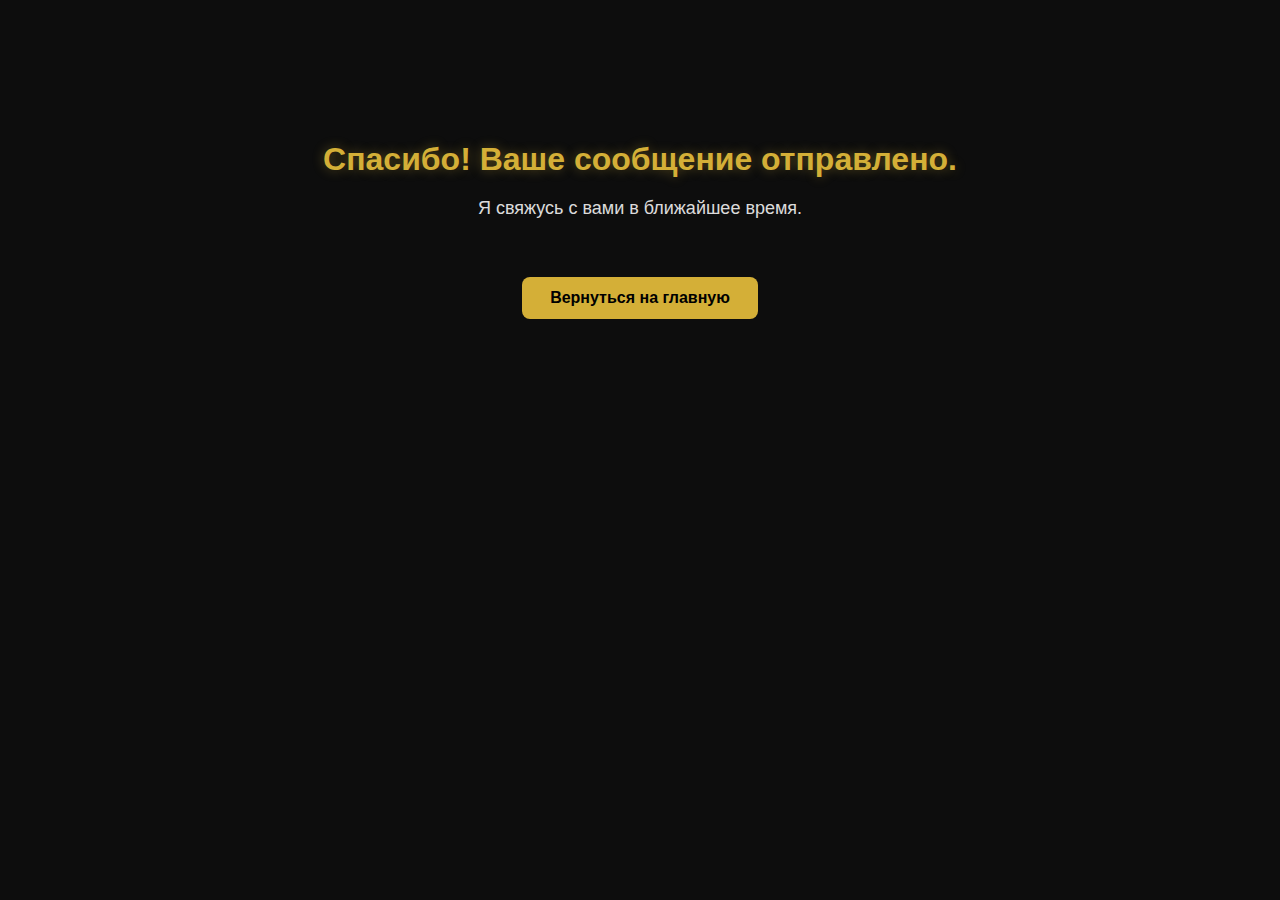
<file: merci.html>
<!DOCTYPE html>
<html lang="ru">
<head>
<meta charset="UTF-8">
<title>Спасибо!</title>
<meta name="viewport" content="width=device-width, initial-scale=1">

<style>
    body {
        background: #0d0d0d;
        color: #d4af37;
        font-family: "Inter", Arial, sans-serif;
        text-align: center;
        padding-top: 120px;
        margin: 0;
    }

    h1 {
        font-size: 32px;
        margin-bottom: 20px;
        text-shadow: 0 0 12px rgba(212,175,55,0.4);
    }

    p {
        font-size: 18px;
        color: #ffffff;
        opacity: 0.85;
    }

    a.btn {
        display: inline-block;
        margin-top: 40px;
        padding: 12px 28px;
        background: #d4af37;
        color: #000;
        text-decoration: none;
        font-weight: 600;
        border-radius: 8px;
        transition: 0.3s;
    }

    a.btn:hover {
        background: #f0d98a;
    }
</style>
</head>

<body>

<h1>Спасибо! Ваше сообщение отправлено.</h1>
<p>Я свяжусь с вами в ближайшее время.</p>

<a href="index.html" class="btn">Вернуться на главную</a>

</body>
</html>
</file>
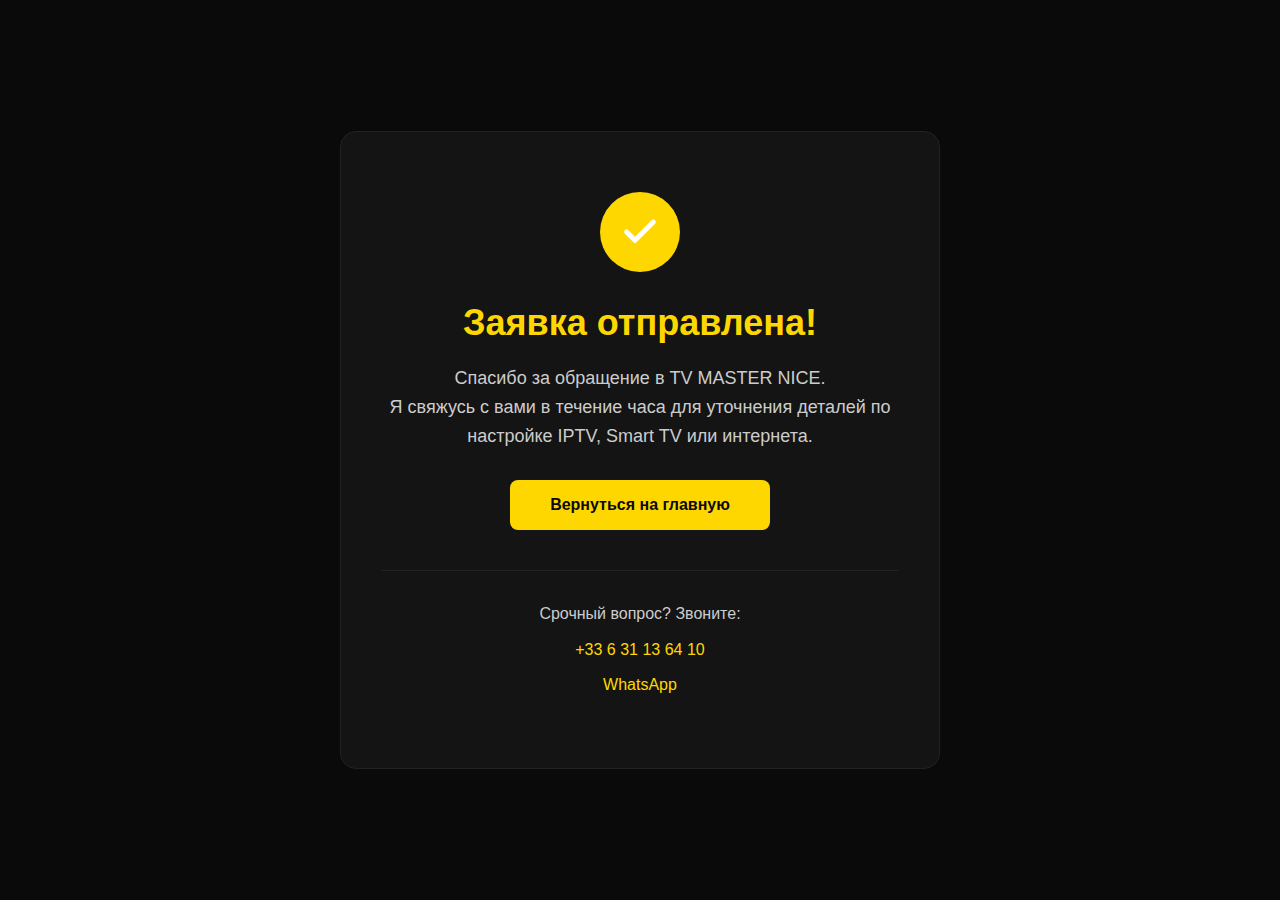
<file: spasibo.html>
<!DOCTYPE html>
<html lang="ru">
<head>
    <meta charset="UTF-8">
    <meta name="viewport" content="width=device-width, initial-scale=1.0">
    <title>Спасибо за заявку — TV MASTER NICE</title>
    <style>
        * {
            margin: 0;
            padding: 0;
            box-sizing: border-box;
        }
        body {
            font-family: 'Arial', sans-serif;
            background: #0a0a0a;
            color: #fff;
            display: flex;
            align-items: center;
            justify-content: center;
            min-height: 100vh;
            padding: 20px;
        }
        .thanks-box {
            text-align: center;
            max-width: 600px;
            background: #141414;
            padding: 60px 40px;
            border-radius: 16px;
            border: 1px solid #222;
        }
        .thanks-icon {
            width: 80px;
            height: 80px;
            margin: 0 auto 30px;
            background: #FFD700;
            border-radius: 50%;
            display: flex;
            align-items: center;
            justify-content: center;
        }
        .thanks-icon svg {
            width: 40px;
            height: 40px;
            stroke: #0a0a0a;
        }
        h1 {
            font-size: 36px;
            color: #FFD700;
            margin-bottom: 20px;
        }
        p {
            font-size: 18px;
            color: #ccc;
            line-height: 1.6;
            margin-bottom: 30px;
        }
        .btn-tv {
            display: inline-block;
            background: #FFD700;
            color: #0a0a0a;
            padding: 16px 40px;
            border-radius: 8px;
            text-decoration: none;
            font-weight: 600;
            font-size: 16px;
            transition: all 0.3s;
        }
        .btn-tv:hover {
            transform: translateY(-2px);
            box-shadow: 0 8px 20px rgba(255, 215, 0, 0.3);
        }
        .contacts {
            margin-top: 40px;
            padding-top: 30px;
            border-top: 1px solid #222;
        }
        .contacts p {
            font-size: 16px;
            margin-bottom: 10px;
        }
        .contacts a {
            color: #FFD700;
            text-decoration: none;
        }
        @media (max-width: 600px) {
            .thanks-box {
                padding: 40px 20px;
            }
            h1 {
                font-size: 28px;
            }
        }
    </style>
</head>
<body>
    <div class="thanks-box">
        <div class="thanks-icon">
            <svg viewBox="0 0 24 24" fill="none" xmlns="http://www.w3.org/2000/svg">
                <path d="M20 6L9 17L4 12" stroke="currentColor" stroke-width="3" stroke-linecap="round" stroke-linejoin="round"/>
            </svg>
        </div>
        <h1>Заявка отправлена!</h1>
        <p>Спасибо за обращение в TV MASTER NICE.<br>Я свяжусь с вами в течение часа для уточнения деталей по настройке IPTV, Smart TV или интернета.</p>
        <a href="/TV-MASTER/" class="btn-tv">Вернуться на главную</a>
        
        <div class="contacts">
            <p>Срочный вопрос? Звоните:</p>
            <p><a href="tel:+33631136410">+33 6 31 13 64 10</a></p>
            <p><a href="https://wa.me/33631136410">WhatsApp</a></p>
        </div>
    </div>
</body>
</html>
</file>
